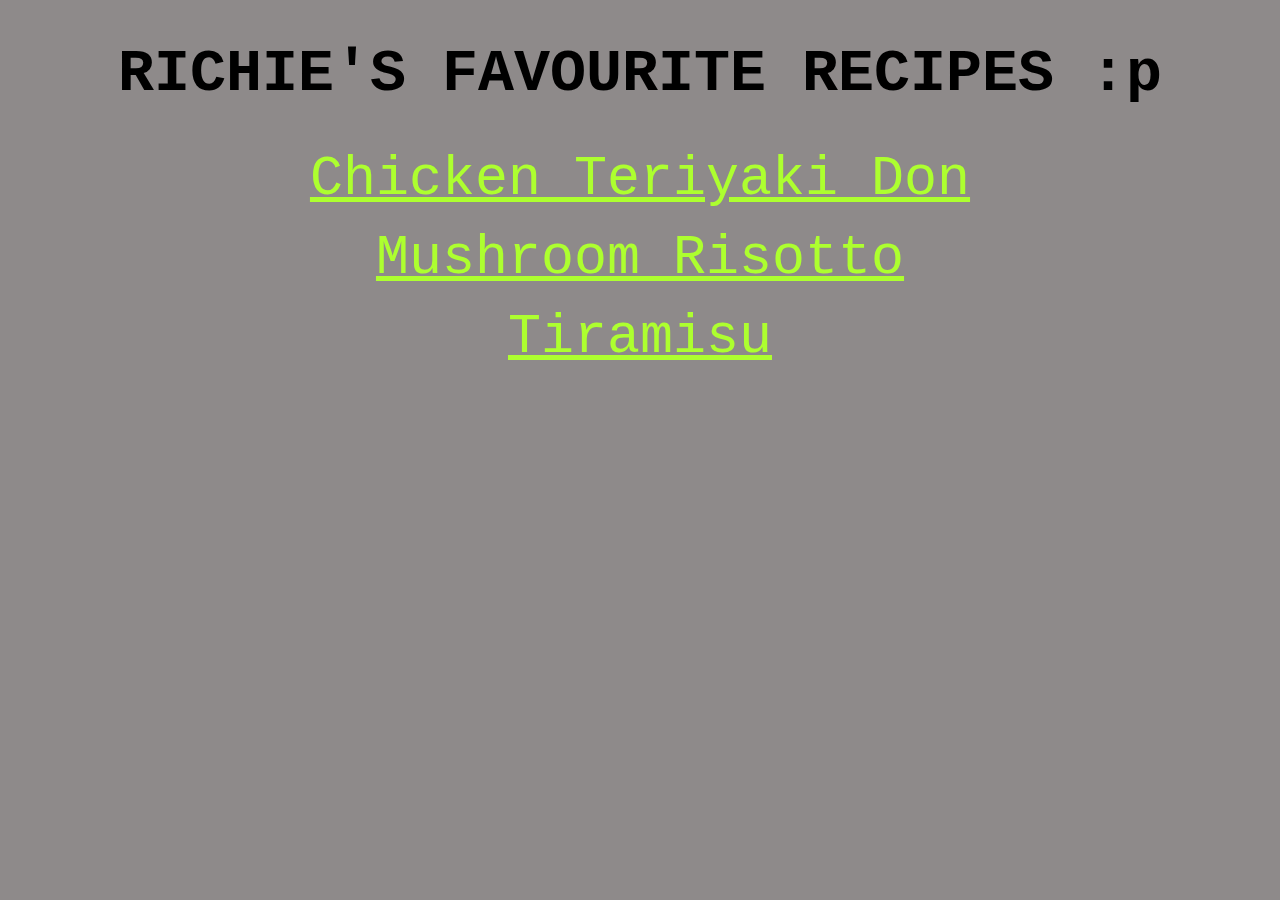
<file: index.html>
<!DOCTYPE html>
<html>
    <head>
        <meta charset="UTF-8">
        <title>Odin Recipes Project</title>
        <link rel="stylesheet" href="style.css">
    </head>

    <body>

        <h1>RICHIE'S FAVOURITE  RECIPES :p</h1>

            <p><a href="./recipes/chicken-teriyaki-don.html">Chicken Teriyaki Don</a></p>

            <p><a href="./recipes/mushroom-risotto.html">Mushroom Risotto</a></p>
   
            <p><a href="./recipes/tiramisu.html">Tiramisu</a></p>
       

    </body>
</html>
</file>
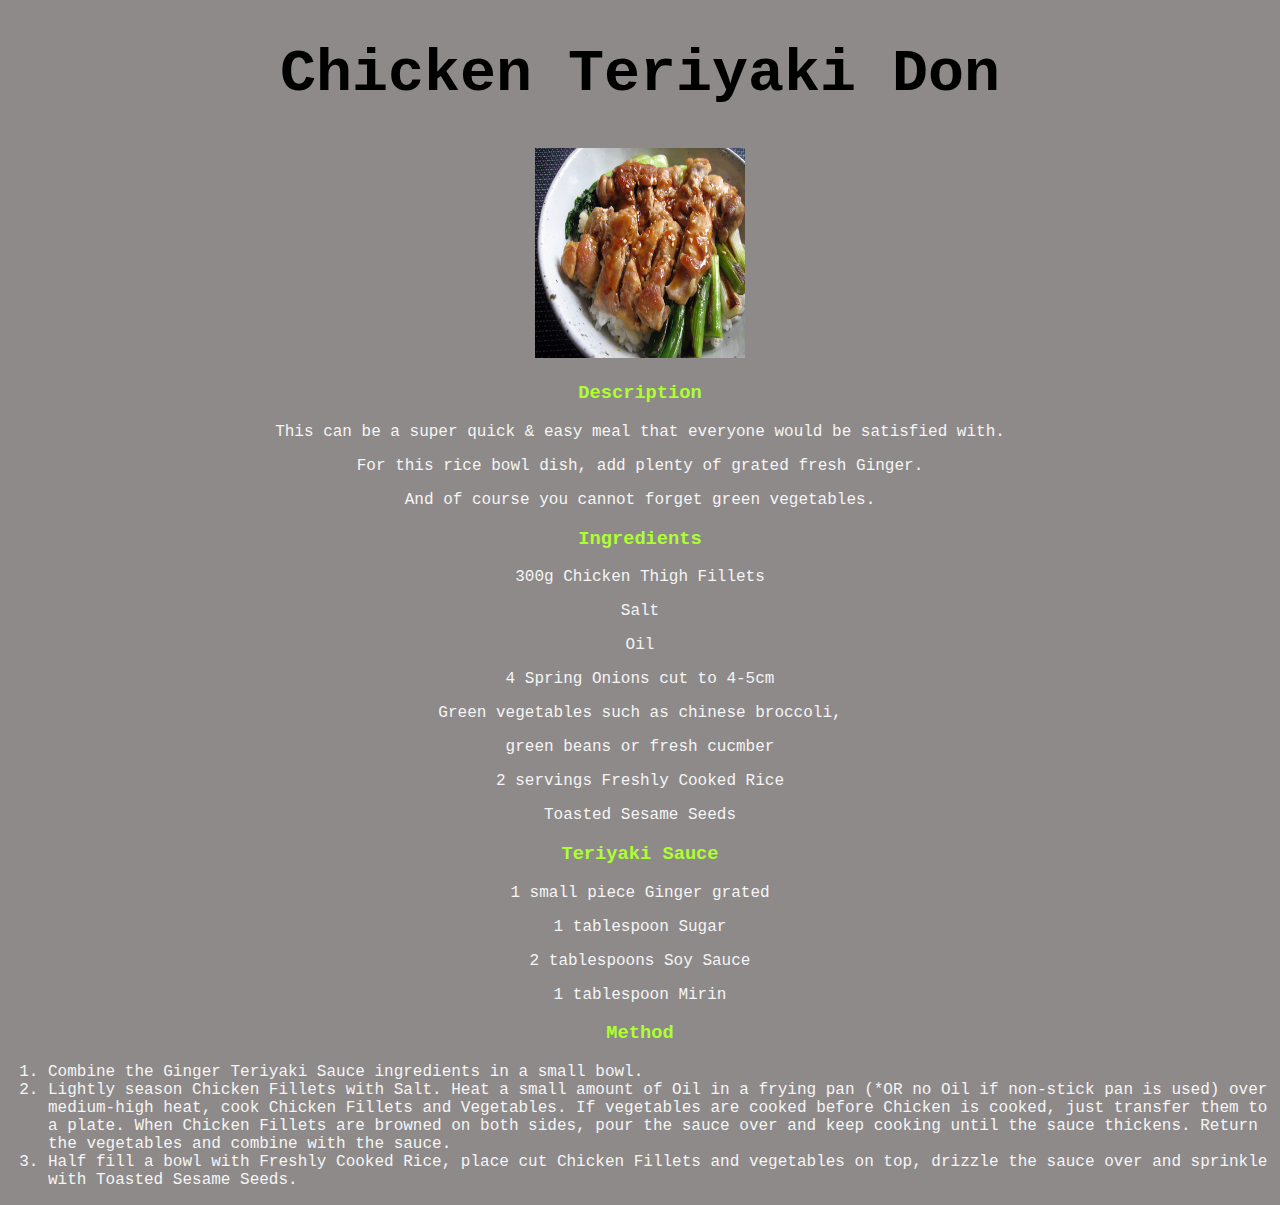
<file: recipes/chicken-teriyaki-don.html>
<!DOCTYPE html>
<html>
    <head>
        <meta charset="UTF-8">
        <meta name="viewport" content="width=device-width, initial-scale=1.0">
        <title>Chicken Teriyaki Don</title>
        <link rel="stylesheet" href="style.css">
    </head>
    <body>
        
        <h1>Chicken Teriyaki Don</h1>
    
    <img src="../images/chicken.jpg" alt="Chicken Teriyaki Don" height="210" width="210">
    
    <h3>Description</h3>
    
    <p>This can be a super quick & easy meal that everyone would be satisfied with.</p>
    <p>For this rice bowl dish, add plenty of grated fresh Ginger.</p>
    <p>And of course you cannot forget green vegetables. </p>
    
    <h3>Ingredients</h3>
    
   <div> 
        <p>300g Chicken Thigh Fillets</p>
        <p>Salt</p>
        <p>Oil</p>
        <p>4 Spring Onions cut to 4-5cm</p>
        <p>Green vegetables such as chinese broccoli,</p> 
        <p>green beans or fresh cucmber </p>
        <p>2 servings Freshly Cooked Rice</p>
        <p>Toasted Sesame Seeds</p>
    </div>
    
    <h3>Teriyaki Sauce</h3>
    
    
        <p>1 small piece Ginger grated</p>
        <p>1 tablespoon Sugar</p>
        <p>2 tablespoons Soy Sauce</p>
        <p>1 tablespoon Mirin</p>
    
    
    <h3>Method</h3>
    
    <ol class="meth">
        <li>Combine the Ginger Teriyaki Sauce ingredients in a small bowl.</li>
        <li>Lightly season Chicken Fillets with Salt. Heat a small amount of Oil in a frying pan (*OR no Oil if non-stick pan is used) over medium-high heat, cook Chicken Fillets and Vegetables. If vegetables are cooked before Chicken is cooked, just transfer them to a plate. When Chicken Fillets are browned on both sides, pour the sauce over and keep cooking until the sauce thickens. Return the vegetables and combine with the sauce.</li>
        <li>Half fill a bowl with Freshly Cooked Rice, place cut Chicken Fillets and vegetables on top, drizzle the sauce over and sprinkle with Toasted Sesame Seeds.</li>
    </ol>
    
    </body>
</html>
</file>
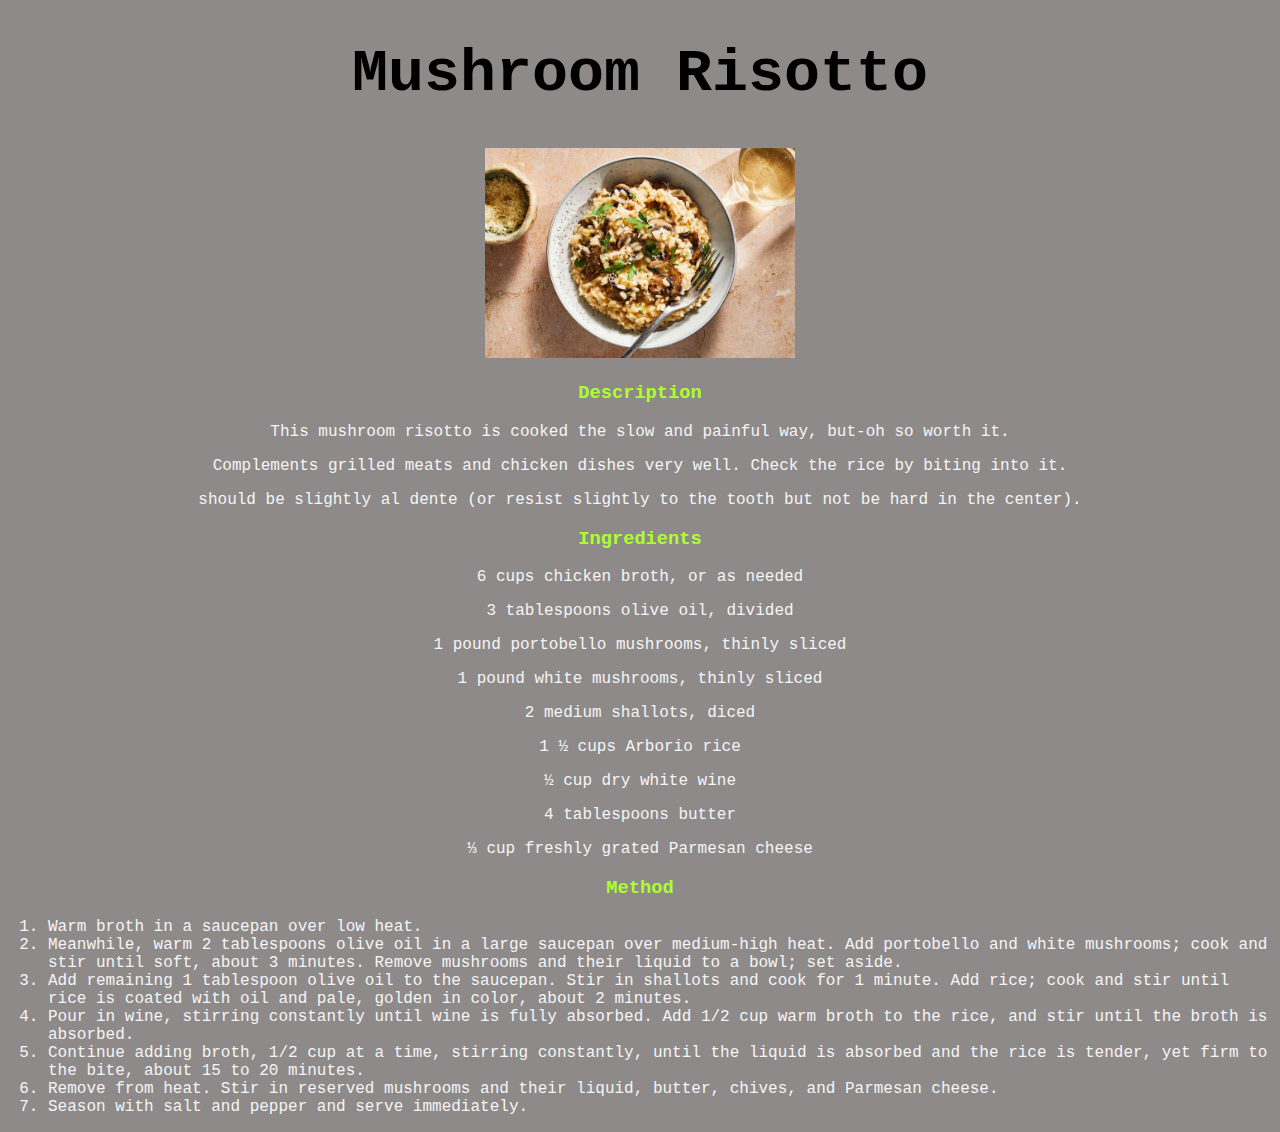
<file: recipes/mushroom-risotto.html>
<!DOCTYPE html>
<html>
<head>
    <meta charset="UTF-8">
    <meta name="viewport" content="width=device-width, initial-scale=1.0">
    <title>Mushroom Risotto</title>
    <link rel="stylesheet" href="style.css">
</head>
<body>
    
    <h1>Mushroom Risotto</h1>

    <img src="../images/mushroom.jpg" alt="Mushroom Risotto" height="210" width="310">
    
    <h3>Description</h3>
    
    <p>This mushroom risotto is cooked the slow and painful way, but-oh so worth it.</p>
    <p>Complements grilled meats and chicken dishes very well. Check the rice by biting into it.</p> 
    <p>should be slightly al dente (or resist slightly to the tooth but not be hard in the center).</p>
    
    <h3>Ingredients</h3>
    
    <div>
        <p>6 cups chicken broth, or as needed</p>
        <p>3 tablespoons olive oil, divided</p>
        <p>1 pound portobello mushrooms, thinly sliced</p>
        <p>1 pound white mushrooms, thinly sliced</p>
        <p>2 medium shallots, diced</p>
        <p>1 ½ cups Arborio rice</p>
        <p>½ cup dry white wine</p>
        <p>4 tablespoons butter</p>
        <p>⅓ cup freshly grated Parmesan cheese</p>
    </div>
    
    <h3>Method</h3>

    <ol class="meth">
        <li>Warm broth in a saucepan over low heat.</li>
        <li>Meanwhile, warm 2 tablespoons olive oil in a large saucepan over medium-high heat. Add portobello and white mushrooms; cook and stir until soft, about 3 minutes. Remove mushrooms and their liquid to a bowl; set aside.</li>
        <li>Add remaining 1 tablespoon olive oil to the saucepan. Stir in shallots and cook for 1 minute. Add rice; cook and stir until rice is coated with oil and pale, golden in color, about 2 minutes.</li>
        <li>Pour in wine, stirring constantly until wine is fully absorbed. Add 1/2 cup warm broth to the rice, and stir until the broth is absorbed.</li>
        <li>Continue adding broth, 1/2 cup at a time, stirring constantly, until the liquid is absorbed and the rice is tender, yet firm to the bite, about 15 to 20 minutes.</li>
        <li>Remove from heat. Stir in reserved mushrooms and their liquid, butter, chives, and Parmesan cheese.</li>
        <li>Season with salt and pepper and serve immediately.</li>
    </ol>    
</body>
</html>
</file>
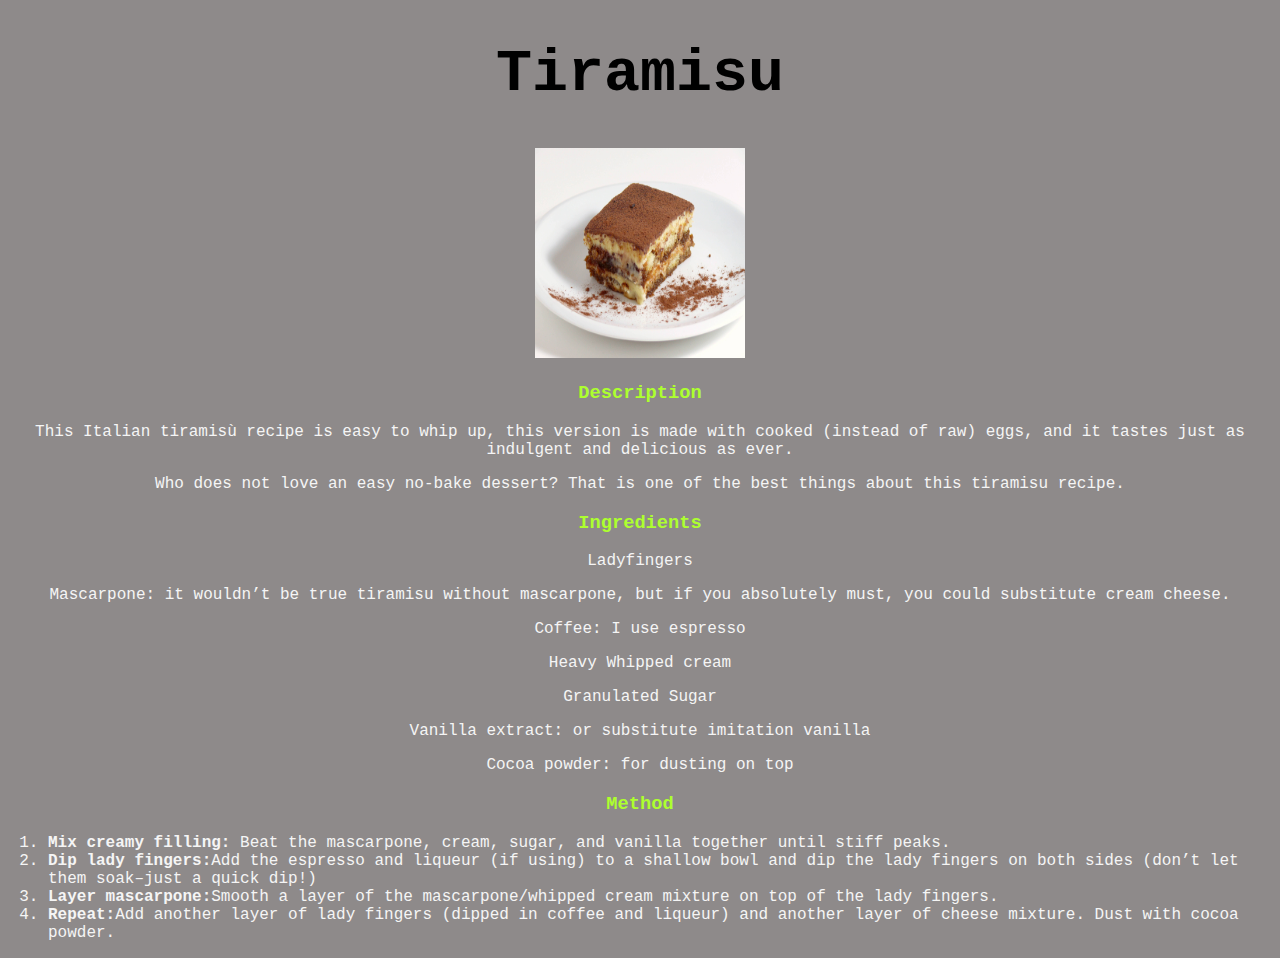
<file: recipes/tiramisu.html>
<!DOCTYPE html>
<html>
<head>
    <meta charset="UTF-8">
    <meta name="viewport" content="width=device-width, initial-scale=1.0">
    <title>Tiramisu</title>
    <link rel="stylesheet" href="style.css">
</head>
<body>

    <h1>Tiramisu</h1>

<img src="../images/tiramisu.jpg" alt="Tirumasu" height="210" width="210">

<h3>Description</h3>

<p>This Italian tiramisù recipe is easy to whip up, this version is made with cooked (instead of raw) eggs, and it tastes just as indulgent and delicious as ever.</p>
<p>Who does not love an easy no-bake dessert?  That is one of the best things about this tiramisu recipe.</p>

<h3>Ingredients</h3>

<div>
    <p>Ladyfingers</p>
    <p>Mascarpone: it wouldn’t be true tiramisu without mascarpone, but if you absolutely must, you could substitute cream cheese.</p>
    <p>Coffee: I use espresso</p>
    <p>Heavy Whipped cream</p>
    <p>Granulated Sugar</p>
    <p>Vanilla extract: or substitute imitation vanilla</p>
    <p>Cocoa powder: for dusting on top</p>
</div>

<h3>Method</h3>

<ol class="meth">
    <li><strong>Mix creamy filling:</strong> Beat the mascarpone, cream, sugar, and vanilla together until stiff peaks.</li>
    <li><strong>Dip lady fingers:</strong>Add the espresso and liqueur (if using) to a shallow bowl and dip the lady fingers on both sides (don’t let them soak–just a quick dip!)</li>
    <li><strong>Layer mascarpone:</strong>Smooth a layer of the mascarpone/whipped cream mixture on top of the lady fingers.</li>
    <li><strong>Repeat:</strong>Add another layer of lady fingers (dipped in coffee and liqueur) and another layer of cheese mixture. Dust with cocoa powder.</li>
</ol>


</body>
</html>
</file>
<file: style.css>
* {
    font-family: 'Courier New', Courier, monospace;
    background-color:rgb(142, 138, 138);
    text-align: center;
}

h1 {
    font-size: 60px;
}

a {
    color: greenyellow;
    font-size: 55px;
}
</file>
<file: recipes/style.css>
* {
    font-family: 'Courier New', Courier, monospace;
    background-color:rgb(142, 138, 138);
}

body {
    text-align: center;
    color: whitesmoke;
}

h1 {
    font-size: 60px;
    color: black;
}

div {
    color:whitesmoke;
}


.meth {
    text-align: left;
}    


h3 {
    color: greenyellow;
}
</file>
